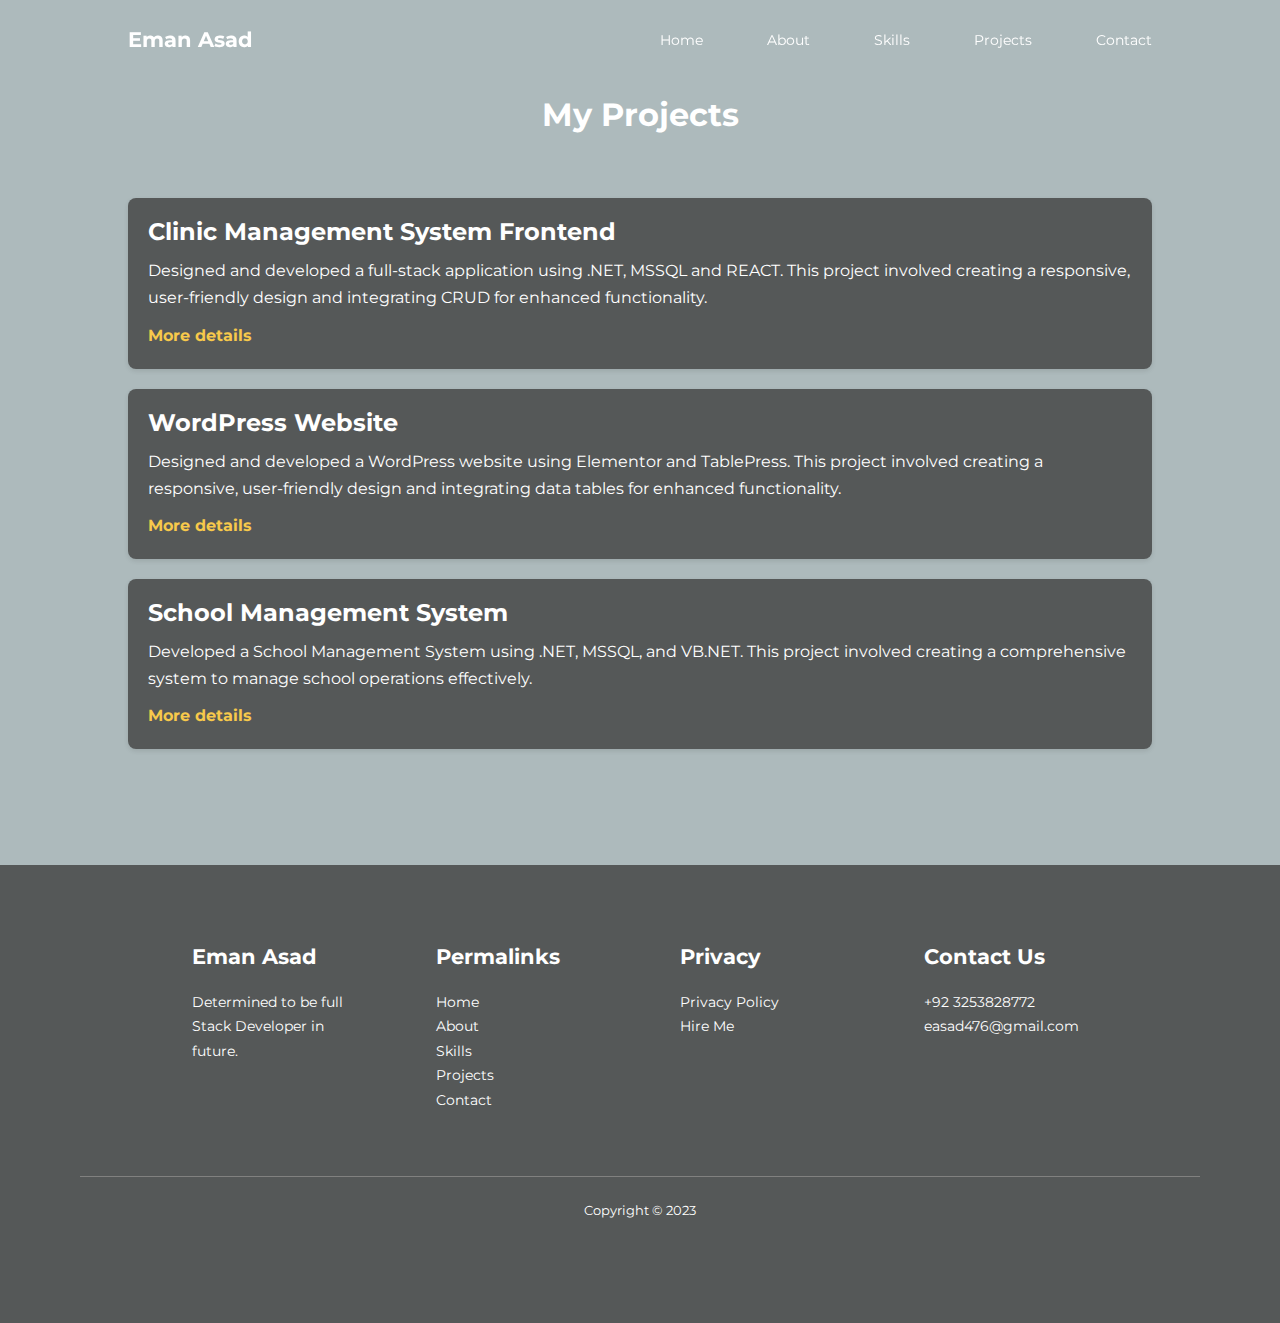
<file: projects.html>
<!DOCTYPE html>
<html lang="en">

<head>
    <meta charset="UTF-8">
    <meta name="viewport" content="width=device-width, initial-scale=1.0">
    <title>My Projects</title>
    <link rel="stylesheet" href="https://fonts.googleapis.com/css2?family=Montserrat:wght@300;400;500;600;700;800;900&display=swap">
    <style>
        @import url('https://fonts.googleapis.com/css2?family=Montserrat:wght@300;400;500;600;700;800;900&display=swap');

        * {
            margin: 0;
            padding: 0;
            outline: 0;
            border: 0;
            text-decoration: none;
            list-style: none;
            box-sizing: border-box;
        }

        :root {
            --color-primary: #50575a;
            --color-success: #00bf8e;
            --color-warning: #f7c94b;
            --color-danger: #cdafab;
            --color-danger-variant: rgba(247, 88, 66, 0.4);
            --color-white: #ffff;
            --color-light: rgba(255, 255, 255, 0.7);
            --color-black: #000;
            --color-bg1: #555858;
            --color-bg2: #818180;
            --color-bg: #adbabc;
            --container-width-lg: 80%;
            --container-width-md: 90%;
            --container-width-sm: 94%;
            transition: all 400ms ease;
        }

        body {
            font-family: 'Montserrat', sans-serif;
            line-height: 1.7;
            color: var(--color-white);
            background: var(--color-bg);
        }

        .container {
            width: var(--container-width-lg);
            margin: 0 auto;
        }

        section {
            padding: 6rem 0;
        }

        section h2 {
            text-align: center;
            margin-bottom: 4rem;
        }

        h1,
        h2,
        h3,
        h4 {
            line-height: 1.2;
        }

        h1 {
            font-size: 2.4rem;
        }

        h2 {
            font-size: 2rem;
        }

        h3 {
            font-size: 1.6rem;
        }

        h4 {
            font-size: 1.3rem;
        }

        a {
            color: var(--color-white);
        }

        img {
            width: 100%;
            display: block;
            object-fit: cover;
        }

        .btn {
            display: inline-block;
            background: var(--color-white);
            color: var(--color-black);
            padding: 1rem 2rem;
            border: 1px solid transparent;
            font-weight: 500;
            transition: var(--transition);
        }

        .btn:hover {
            background: transparent;
            color: var(--color-white);
            border-color: var(--color-white);
        }

        .btn-primary {
            background: var(--color-danger);
            color: var(--color-white);
        }

        nav {
            background: transparent;
            width: 100vw;
            height: 5rem;
            position: fixed;
            top: 0;
            z-index: 11;
        }

        .nav__container {
            height: 100%;
            display: flex;
            justify-content: space-between;
            align-items: center;
        }

        nav button {
            display: none;
        }

        .nav__menu {
            display: flex;
            align-items: center;
            gap: 4rem;
        }

        .nav__menu a {
            font-size: 0.9rem;
            transition: var(--transition);
        }

        .nav__menu a:hover {
            color: var(--color-bg2);
        }

        .window-scroll {
            background: var(--color-primary);
            box-shadow: 0 1rem 2rem rgba(0, 0, 0, 0.2);
        }

        .header__container {
            display: grid;
            grid-template-columns: 1fr 1fr;
            align-items: center;
            gap: 5rem;
            height: 100%
        }

        .header__left p {
            margin: 1rem 0 2.4rem;
        }

        .header__right {
            width: 40%;
            height: 70%;
            image-resolution: var(--color-bg2);
        }

        .header__right img {
            width: 17rem;
            height: 25rem;
        }

        .footer {
            background: var(--color-bg1);
            padding: 5rem;
            font-size: 0.9rem;
        }

        .footer__container {
            display: grid;
            grid-template-columns: repeat(4, 1fr);
            gap: 5rem;
        }

        .footer__container>div h4 {
            margin-bottom: 1.2rem;
        }

        .footer__1 p {
            margin: 0 0 2rem
        }

        footer ul li a {
            margin-bottom: 0.7rem;
        }

        footer ul li a:hover {
            text-decoration: underline;
        }

        .footer__socials {
            display: flex;
            gap: 1rem;
            font-size: 1.2rem;
            margin-top: 2rem;
        }

        .copyright__footer {
            text-align: center;
            margin-top: 4rem;
            font-size: 1rem;
            padding: 1.2rem 0;
            border-top: 1px solid var(--color-bg2)
        }

        @media screen and (max-width: 1024px) {
            .container {
                width: var(--container-width-md);
            }

            h1 {
                font-size: 2.2rem;
            }

            h2 {
                font-size: 1.7rem;
            }

            h3 {
                font-size: 1.4rem;
            }

            h4 {
                font-size: 1.2rem;
            }

            nav button {
                display: inline-block;
                background: transparent;
                font-size: 1.8rem;
                color: var(--color-white);
                cursor: pointer;
            }

            nav button#close-menu-btn {
                display: none;
            }

            .nav__menu {
                position: fixed;
                top: 5rem;
                right: 5%;
                height: fit-content;
                width: 18rem;
                flex-direction: column;
                gap: 0;
                display: none;
            }

            .nav__menu li {
                width: 100%;
                height: 5.8rem;
                animation: animateNavItems 400ms linear forwards;
                transform-origin: top right;
                opacity: 0;
            }

            .nav__menu li:nth-child(2) {
                animation-delay: 200ms;
            }

            .nav__menu li:nth-child(3) {
                animation-delay: 400ms;
            }

            .nav__menu li:nth-child(4) {
                animation-delay: 600ms;
            }

            @keyframes animateNavItems {
                0% {
                    transform: rotateZ(-90deg) rotateX(90deg) scale(0.1);
                }

                100% {
                    transform: rotateZ(0) rotateX(0) scale(1);
                    opacity: 1;
                }
            }

            .nav__menu li a {
                background: var(--color-primary);
                box-shadow: -4rem 6rem 10rem rgba(0, 0, 0, 0.6);
                width: 100%;
                height: 100%;
                display: grid;
                place-items: center;
            }

            .nav__menu li a:hover {
                background: var(--color-bg2);
                color: var(--color-white);
            }

            header {
                height: 69vh;
                margin-bottom: 4rem;
            }

            .header__container {
                gap: 0;
                padding-bottom: 3rem;
            }

            .header__right {
                padding-bottom: 5rem;
            }

            .footer__container {
                grid-template-columns: 1fr 1fr;
            }
        }

        @media screen and (max-width: 600px) {
            .container {
                width: var(--container-width-sm)
            }

            .nav__menu {
                right: 3%;
            }

            header {
                height: 100vh;
            }

            .header__container {
                grid-template-columns: 1fr;
                align-items: center;
                margin-top: 0;
            }

            .header__left p {
                margin-bottom: 1.3rem;
            }

            .footer__container {
                grid-template-columns: 1fr;
                text-align: center;
                gap: 2rem;
            }

            .footer__1 p {
                margin: 1rem auto;
            }

            .footer__socials {
                justify-content: center;
            }
        }

        .project {
            margin-bottom: 20px;
            padding: 20px;
            background-color: var(--color-bg1);
            border-radius: 8px;
            box-shadow: 0 2px 5px rgba(0, 0, 0, 0.1);
        }

        .project-title {
            font-size: 1.5rem;
            font-weight: bold;
            margin-bottom: 10px;
        }

        .project-description {
            font-size: 1rem;
            margin-bottom: 10px;
        }

        .project-image {
            width: 100%;
            height: auto;
            border-radius: 8px;
            margin-bottom: 10px;
        }

        .more-details {
            display: none;
            margin-top: 10px;
        }

        .dropdown-icon {
            cursor: pointer;
            color: var(--color-warning);
            font-weight: bold;
            margin-top: 10px;
        }

        .back-to-home {
            display: inline-block;
            margin-bottom: 20px;
            color: var(--color-warning);
            font-weight: bold;
        }
    </style>
    <script>
        function toggleDetails(event) {
            const details = event.target.nextElementSibling;
            details.style.display = details.style.display === 'block' ? 'none' : 'block';
        }
    </script>
</head>

<body>
    <nav>
        <div class="container nav__container">
            <a href="Eman Asad Resume S.pdf"><h4>Eman Asad</h4></a>
            <ul class="nav__menu">
                <li><a href="index.html">Home</a></li>
                <li><a href="about.html">About</a></li>
                <li><a href="skill.html">Skills</a></li>
                <li><a href="projects.html">Projects</a></li>
                <li><a href="contact.html">Contact</a></li>
            </ul>
            <button id="open-menu-btn"><i class="uil uil-bars"></i></button>
            <button id="close-menu-btn"><i class="uil uil-multiply"></i></button>
        </div>
    </nav>
  
    <section>
        <div class="container">
          
            <h2>My Projects</h2>
            <div class="project">
                <h3 class="project-title">Clinic Management System Frontend</h3>
                <p class="project-description">Designed and developed a full-stack application  using .NET, MSSQL and REACT. This project involved creating a responsive, user-friendly design and integrating CRUD for enhanced functionality.</p>
                <span class="dropdown-icon" onclick="toggleDetails(event)">More details</span>
                <div class="more-details">
                    <p>In this project, I developed a robust full-stack application utilizing a .NET C# backend and a React MVC frontend. The application features a seamless integration with a Microsoft SQL Server (MSSQL) database and showcases efficient data handling through a comprehensive API.</p>
                    <p>Backend Development:</p>
                    <ul>
                        <li>Technology: .NET C#</li>
                        <li>Database Integration: Connected the backend to an MSSQL database, ensuring efficient data storage and retrieval.</li>
                        <li>API Development: Created a series of RESTful APIs to handle CRUD operations, enabling communication between the frontend and the database.</li>
                        <li>Testing: Utilized Postman for thorough testing of the APIs, ensuring reliability and correctness in data handling.</li>
                    </ul>
                    <p>Frontend Development:</p>
                    <ul>
                        <li>Technology: React MVC</li>
                        <li>State Management: Implemented React Query to manage server state, providing a smooth and responsive user experience.</li>
                        <li>CRUD Operations: Integrated React Query for performing Create, Read, Update, and Delete operations, ensuring efficient data fetching and mutation from the server.</li>
                        <li>UI/UX: Developed a user-friendly interface that aligns with modern design principles and enhances the overall user experience.</li>
                    </ul>
                    <p>Key Features:</p>
                    <ul>
                        <li>Robust Architecture: Leveraged the power of .NET and React to build a scalable and maintainable application architecture.</li>
                        <li>Efficient Data Handling: Employed advanced querying techniques with React Query to optimize data fetching and synchronization with the backend.</li>
                        <li>Comprehensive Testing: Ensured API reliability and performance through extensive testing with Postman.</li>
                    </ul>
                    <p>Tools & Technologies:</p>
                    <ul>
                        <li>Backend: .NET C#, MSSQL, Entity Framework</li>
                        <li>Frontend: React, React Query, HTML5, CSS3, JavaScript (ES6+)</li>
                        <li>Testing: Postman</li>
                        <li>Version Control: Git</li>
                    </ul>
                </div>
            </div>
            <div class="project">
                <h3 class="project-title">WordPress Website</h3>
                <p class="project-description">Designed and developed a WordPress website using Elementor and TablePress. This project involved creating a responsive, user-friendly design and integrating data tables for enhanced functionality.</p>
                <span class="dropdown-icon" onclick="toggleDetails(event)">More details</span>
                <div class="more-details">
                    <p>In this project, I utilized WordPress along with Elementor and TablePress plugins to create a dynamic and interactive website. The site features custom designs tailored to the client’s needs and integrated data tables for easy data management.</p>
                    <p>Key Features:</p>
                    <ul>
                        <li>Responsive Design: Ensured the website is fully responsive and looks great on all devices.</li>
                        <li>Elementor: Used Elementor for drag-and-drop page building, allowing for a highly customizable and flexible design.</li>
                        <li>TablePress: Integrated TablePress for managing complex data tables with ease.</li>
                        <li>User-Friendly: Focused on creating a user-friendly interface for an optimal user experience.</li>
                    </ul>
                    <p>Tools & Technologies:</p>
                    <ul>
                        <li>WordPress</li>
                        <li>Elementor</li>
                        <li>TablePress</li>
                        <li>HTML5, CSS3, JavaScript</li>
                    </ul>
                </div>
            </div>
            <div class="project">
                <h3 class="project-title">School Management System</h3>
                <p class="project-description">Developed a School Management System using .NET, MSSQL, and VB.NET. This project involved creating a comprehensive system to manage school operations effectively.</p>
                <span class="dropdown-icon" onclick="toggleDetails(event)">More details</span>
                <div class="more-details">
                    <p>This project involved the development of a School Management System designed to streamline and automate various school operations. The system was built using .NET and VB.NET for the backend, with MSSQL as the database.</p>
                    <p>Key Features:</p>
                    <ul>
                        <li>Student Management: Efficient management of student records and data.</li>
                        <li>Teacher Management: Tools for managing teacher information and schedules.</li>
                        <li>Attendance Tracking: Automated attendance tracking and reporting.</li>
                        <li>Grade Management: Easy input and management of student grades.</li>
                    </ul>
                    <p>Tools & Technologies:</p>
                    <ul>
                        <li>.NET</li>
                        <li>MSSQL</li>
                        <li>VB.NET</li>
                        <li>HTML5, CSS3, JavaScript</li>
                    </ul>
                </div>
            </div>
        </div>
    </section>
   
    <footer class="footer">
        <div class="container footer__container">
            <div class="footer__1">
                <a href="index.html" class="footer__logo"><h4>Eman Asad</h4></a>
                <p>Determined to be full Stack Developer in future.</p>
            </div>

            <div class="footer__2">
                <h4>Permalinks</h4>
                <ul class="Permalinks">
                    <li><a href="index.html">Home</a></li>
                    <li><a href="about.html">About</a></li>
                    <li><a href="skill.html">Skills</a></li>
                    <li><a href="projects.html">Projects</a></li>
                    <li><a href="contact.html">Contact</a></li>
                </ul>
            </div>
            <div class="footer__3">
                <h4>Privacy</h4>
                <div class="privacy">
                    <li><a href="">Privacy Policy</a></li>
                    <li><a href="">Hire Me</a></li>
                </div>
            </div>
            <div class="footer__4">
                <h4>Contact Us
                </h4>
                <p>+92 3253828772</p>
                <p>easad476@gmail.com</p>
            <ul class="footer__socials">
                <li>
                    <a href="#"><i class="uil uil-facebook-f"></i></a>
                </li>
                <li>
                    <a href="https://www.instagram.com/emanasad1122/"><i class="uil uil-instagram-alt"></i></a>
                </li>
                <li>
                    <a href="https://www.linkedin.com/in/eman-asad-2b8b3222b/"><i class="uil uil-linkedin-alt"></i></a>
                </li>
            </ul>
        </div>
        </div>
        <div class="copyright__footer">
            <small>Copyright &copy 2023</small>
        </div>
    </footer>
</body>

</html>
</file>
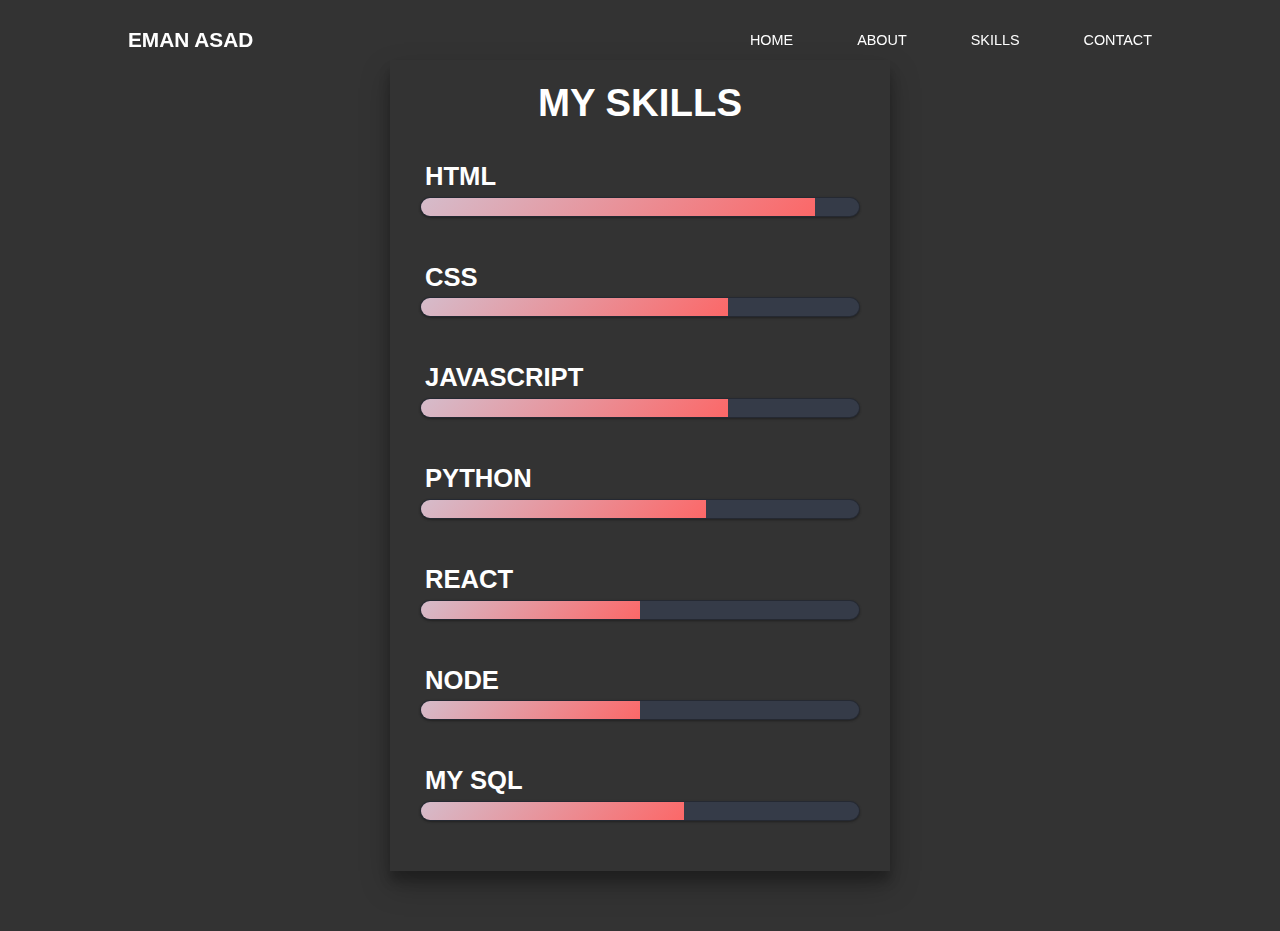
<file: skill.html>
<!DOCTYPE html>
<html lang="en">
<head>
    <meta charset="UTF-8">
    <meta name="viewport" content="width=device-width, initial-scale=1.0">
    <title>skill</title>
    <link rel="stylesheet" href="style.css">
    <link rel="stylesheet" href="skill.css">
</head>
<body>
    <nav>
        <div class="container nav__container">
            <a href="resume.pdf"><h4>Eman Asad</h4></a>
            <ul class="nav__menu">
                <li><a href="index.html">Home</a></li>
                <li><a href="about.html">About</a></li>
                <li><a href="skill.html">Skills</a></li>
                <li><a href="contact.html">Contact</a></li>
            </ul>
            <button id="open-menu-btn"><i class="uil uil-bars"></i></button>
            <button id="close-menu-btn"><i class="uil uil-multiply"></i></button>
        </div>
    </nav>



    <div class="skill">
        <h1>My Skills</h1>
        <li><h3>HTML</h3>
        <span class="bar"><span class="html">
        </span></span>
        </li>
        <li><h3>CSS</h3>
        <span class="bar"><span class="css">
        </span></span>
        </li>
        <li><h3>Javascript</h3>
        <span class="bar"><span class="javascript">
        </span></span>
        </li>
        <li><h3>Python</h3>
        <span class="bar"><span class="python">
        </span></span>
        </li>
        <li><h3>React</h3>
        <span class="bar"><span class="react">
        </span></span>
        </li>
        <li><h3>Node</h3>
        <span class="bar"><span class="node">
        </span></span>
        </li>
        <li><h3>My Sql</h3>
        <span class="bar"><span class="mysql">
        </span></span>
        </li>
    </div>
</body>
</html>
</file>
<file: style.css>
@import url('https://fonts.googleapis.com/css2?family=Montserrat:wght@300;400;500;600;700;800;900&display=swap');


*
{

    margin: 0;
    padding: 0;
    outline: 0;
    border:0;
    text-decoration: none;
    list-style: none;
    box-sizing: border-box;
}
:root
{
    --color-primary: #50575a;
    --color-success:#00bf8e;
    --color-warning:#f7c94b;
    --color-danger:#cdafab;
    --color-danger-variant:rgba(247,88,66,0.4);
    --color-white:#ffff;
    --color-light:rgba(255,255,255,0.7);
    --color-black:#000;
    --color-bg1:#555858;
    --color-bg2:#818180;
    --color-bg:#adbabc;


    --container-width-lg:80%;
    --container-width-md:90%;
    --container-width-sm:94%;

    transition: all 400ms ease;
}
body{
    font-family: 'Montserrat', sans-serif;
    line-height: 1.7;
    color:var(--color-white);
    background: var(--color-bg);
}
.container
{

    width:var(--container-width-lg);
    margin:0 auto;

}
section
{
    padding: 6rem 0;
}
section h2{
    text-align: center;
    margin-bottom: 4rem;
}
h1,
h2,
h3,
h4{
    line-height: 1.2;
}
h1
{
    font-size: 2.4rem;
}
h2{
    font-size: 2rem;
}
h3{
    font-size: 1.6rem;
}
h4{
    font-size: 1.3rem;
}
a{
    color: var(--color-white);
}
img 
{
    width:100%;
    display: block;
    object-fit: cover;
}
.btn
{
    display: inline-block;
    background: var(--color-white);
    color: var(--color-black);
    padding: 1rem 2rem;
    border: 1px solid transparent;
    font-weight: 500;
    transition:var(--transition)
}
.btn:hover{
    background:transparent;
    color: var(--color-white);
    border-color:var(--color-white) ;
}
.btn-primary
{
    background:var(--color-danger);
    color:var(--color-white);
}
nav{
    background:transparent;
    width:100vw;
    height:5rem;
    position: fixed;
    top:0;
    z-index: 11;
}

.nav__container
{
    height:100%;
    display: flex;
    justify-content: space-between;
    align-items: center;
}
nav button
{
    display: none;
}
.nav__menu
{
    display: flex;
    align-items: center;
    gap:4rem;  
}
.nav__menu a{
    font-size: 0.9rem;
    transition: var(--transition)   ;
}
.nav__menu a:hover{
    color:var(--color-bg2);
}
/* -------CHANGING NAV BAR ON SCROLL WITH JAVASCRIPT-------- */
.window-scroll
{
    background: var(--color-primary);
    box-shadow: 0 1rem 2rem rgba(0,0,0,0.2);
}
/* ----------header------------ */
header{
    position: relative;
    top:5rem;
    overflow: hidden;
    height: 100vh;
    margin-bottom: 5rem;
}
.header__container
{
    display: grid;
    grid-template-columns: 1fr 1fr;
    align-items: center;
    gap:5rem;
    height:100%
}
.header__left p{
    margin:1rem 0 2.4rem;
}
.header__right{
    width: 40%;
    height: 70%;
    image-resolution:var(--color-bg2);
}
.header__right img{
    width: 17rem;
    height: 25rem;
}
/* footer */
/* footer */
.footer
{
    background: var(--color-bg1);
    padding: 5rem;
    font-size: 0.9rem;
} 
.footer__container
{
    display: grid;
    grid-template-columns: repeat(4,1fr);
    gap:5rem;
}
.footer__container > div h4{
    margin-bottom: 1.2rem;
}
.footer__1 p 
{
    margin:0 0 2rem
}
footer ul li a{
    margin-bottom: 0.7rem;
}
footer ul li a :hover
{
    text-decoration: underline;
}
.footer__socials
{
    display: flex;
    gap:1rem;
    font-size: 1.2rem;
    margin-top: 2rem;
}
.copyright__footer
{
    text-align: center;
    margin-top: 4rem;
    font-size: 1rem;
    padding :1.2rem 0;
    border-top : 1px solid var(--color-bg2)
}
/* medias */

/* --------------------------------------MEDIA QUERIES  FOR TABLETS------------------- */
@media screen and  (max-width:1024px){
    .container
    {
        width: var(--container-width-md);
    }
    h1 {
        font-size: 2.2rem;
    }
    h2 
    {
        font-size: 1.7rem;
    }
    h3 {
    font-size: 1.4rem;
    }
    h4{
        font-size: 1.2rem;
    }
    /* --------------------NAVBAR---------------- */
    nav button{
        display: inline-block;
        background: transparent;
        font-size: 1.8rem;
        color:var(--color-white);
        cursor: pointer;
    }
    nav button#close-menu-btn
    {
        display: none;
    }
    .nav__menu
    {
        position: fixed;
        top: 5rem;
        right: 5%;
        height: fit-content;
        width: 18rem;
        flex-direction: column;
        gap:0;
        display: none;
    }
    .nav__menu li{
        width: 100%;
        height: 5.8rem;
        animation: animateNavItems 400ms linear forwards;
        transform-origin:top right ;
        opacity: 0;
    }
    .nav__menu li:nth-child(2)
    {
        animation-delay: 200ms ;
    }
    .nav__menu li:nth-child(3)
    {
        animation-delay: 400ms;
    }
    .nav__menu li:nth-child(4)
    {
        animation-delay: 600ms;
    }
    @keyframes animateNavItems {
        0%{
            transform: rotateZ(-90deg) rotateX(90deg) scale(0.1);
        }
        100%
        {
            transform: rotateZ(0) rotateX(0) scale(1);
            opacity: 1;
        }
    }
    .nav__menu  li a{
        background: var(--color-primary);
        box-shadow: -4rem 6rem 10rem rgba(0,0,0,0.6);
        width: 100%;
        height: 100%;
        display: grid;
        place-items: center;
    }
    .nav__menu li a:hover
    {
        background: var(--color-bg2);
        color: var(--color-white);
    }
    /* ----header------- */
    header
    {

        height: 69vh;
        margin-bottom: 4rem;
    }
    .header__container
    {
        gap:0;
        padding-bottom: 3rem;
    } 
    .header__right
    {
        padding-bottom: 5rem;
    }
    /* footer */
.footer__container{
    grid-template-columns: 1fr 1fr; 
}
}
/* --------------------For PHONES -----*/
@media screen and (max-width :600px)
{
    .container{
        width:var(--container-width-sm)
    
    }
    /* -----nav bar---- */
    .nav__menu
    {
        right: 3%;
    }
    /* header */
    header{
        height: 100vh;
    }
    .header__container
    {
        grid-template-columns: 1fr;
        align-items: center;
        margin-top: 0;
    }
    .header__left p{
        margin-bottom: 1.3rem;
    }
    /* footer */
    .footer__container{
        grid-template-columns: 1fr;
        text-align: center;
        gap:2rem;
    }
    .footer__1 p
    {
        margin : 1rem auto;
    }
    .footer__socials{
        justify-content: center;
    }


}
</file>
<file: skill.css>
*{
    font-family: sans-serif;
    list-style: none;
    margin: 0;
    padding: 0;
}
body{
    background: #333;
    text-transform: uppercase;
}
h1{
    text-align: center;
}
h3{
    margin: 5px;
}
.skill{
    width:500px;
    margin: 60px auto;
    color: #fff;
    padding: 20px;
    box-shadow: 0 14px 28px rgba(0,0,0,0.25),0 10px 10px rgba(0, 0,0,0.22);
}
.skill li{
    margin: 20px 0;
    padding: 10px;
}

.bar{
    background: #353b48;
    display: block;
    height: 20px;
    border: 1px solid rgba(0,0,0,0.3);
    border-radius: 10px;
    overflow: hidden;
    box-shadow: 0 1px 3px rgba(0, 0,0,0.12) , 0 1px 2px rgba(0, 0,0,0.24);
    transition: all 0.3s cubic-bezier(.25,.8,.25,1);
}
.bar:hover{
    
    box-shadow: 0 14px 28px rgba(0, 0,0,0.25) , 0 10px 10px rgba(0, 0,0,0.22);
}
.bar span{
    height: 20px;
    float: left;
    background:linear-gradient(135deg,rgb(213, 188, 203)0%,rgba(252,103,103,1)100%);
}
.html
{
    width:90%;
    animation: html 3s;
}
.css
{
    width:70%;
    animation: css 3s;
}
.javascript
{
    width:70%;
    animation: javascript 3s;
}
.python
{
    width:65%;
    animation: python 3s;
}
.react
{
    width:50%;
    animation: react 3s;
}
.node
{
    width:50%;
    animation: node 3s;
}
.mysql
{
    width:60%;
    animation: mysql 3s;
}
/* keyframes */
@keyframes html {
    0%
    {
        width: 0%;
    }
    100%{
        width : 90%}
}
@keyframes css {
    0%
    {
        width: 0%;
    }
    100%{
        width : 70%}
}
@keyframes javascript {
    0%
    {
        width: 0%;
    }
    100%{
        width : 70%}
}
@keyframes python {
    0%
    {
        width: 0%;
    }
    100%{
        width : 65%}
}
@keyframes react {
    0%
    {
        width: 0%;
    }
    100%{
        width : 50%}
}
@keyframes node {
    0%
    {
        width: 0%;
    }
    100%{
        width : 50%}
}
@keyframes mysql {
    0%
    {
        width: 0%;
    }
    100%{
        width : 60%}
}
</file>
